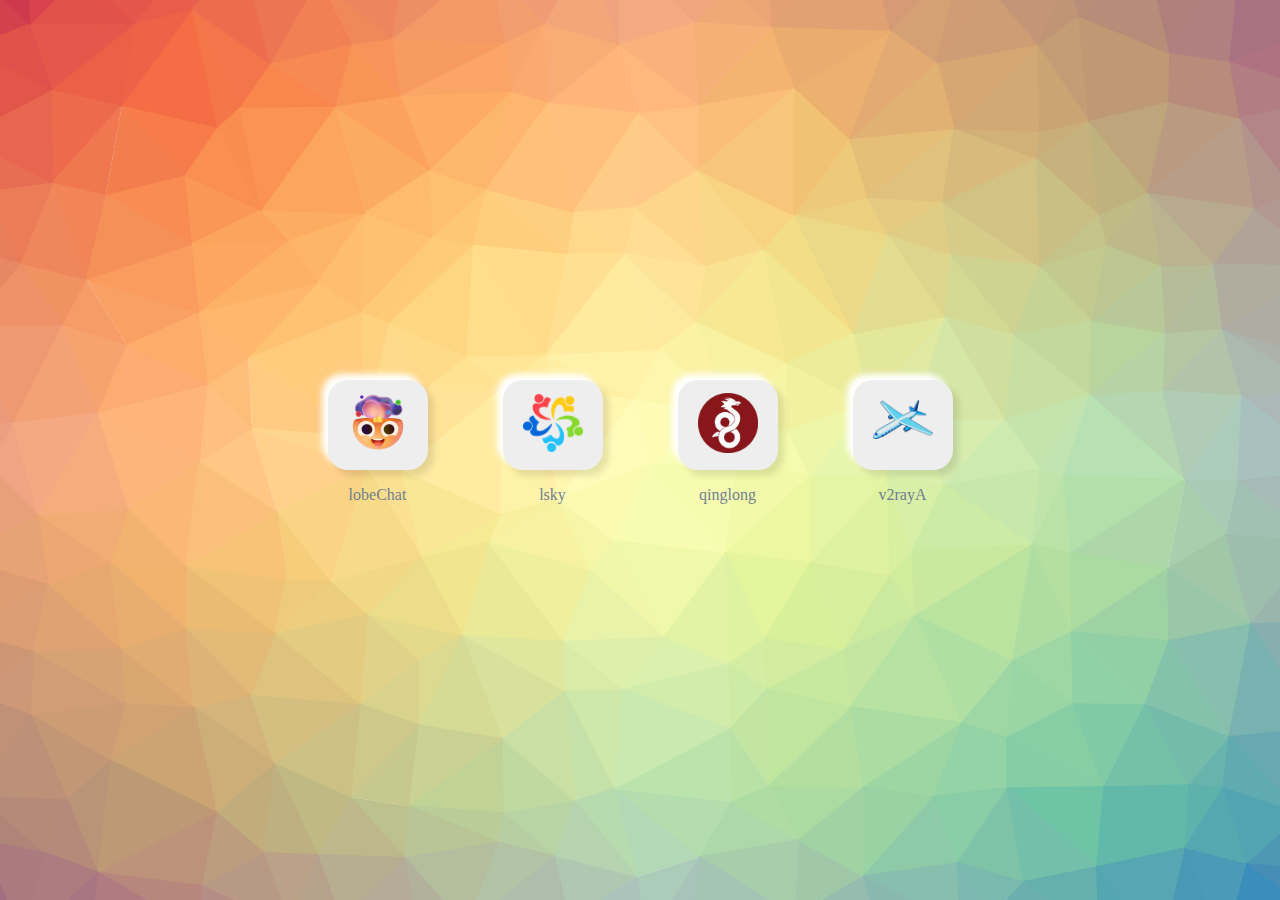
<file: index.html>
<!DOCTYPE html>
<html xmlns="http://www.w3.org/1999/xhtml" lang="">
	<head>
		<title>Loading...</title>

		<meta name="viewport" content="width=device-width, initial-scale=1, user-scalable=no">
		<link rel="stylesheet" type="text/css" href="common/css/main.css" />
		<link rel="shortcut icon" type="image/x-icon" href="favicon.ico" />
	</head>

	<body id="homepage">

		<div class="container" id="Clist">
			
		</div>

		<script src="common/js/trianglify.min.js"></script>
		<script>
			var request = new XMLHttpRequest();
			request.overrideMimeType("application/json");
			request.open("GET", 'config.json');
			request.onload = function () {
				if (request.status >= 200 && request.status < 400) {
					var config = JSON.parse(this.response);
					console.log(config);
					document.title = config.title;

					var itemlistHTML = '';
					var hostname = window.location.hostname
					for (var i = 0; i < config.items.length; i++) {
						var item = config.items[i];
						itemlistHTML += '<div class="box"><div class="img"><a href="http://'+hostname+':'+item.link+'" target="_blank"><img src="./common/icos/'+item.icon+'"/></a></div><p>'+item.alt+'</p></div>';
					}
					console.log(itemlistHTML);
					document.getElementById("Clist").innerHTML = itemlistHTML;
				} else {
					var error_text = "Error: "+request.status;
					console.error(error_text);
					document.title = error_text;
				}
			}
			request.send(null);

			function addTriangleTo(target) {
				var dimensions = target.getClientRects()[0];
				var pattern = Trianglify({
					width: dimensions.width,
					height: dimensions.height
				});

				target.style['background-image'] = 'url(' + pattern.png() + ')';
				target.style['background-size'] = 'cover';
				target.style['-webkit-background-size'] = 'cover';
				target.style['-moz-background-size'] = 'cover';
				target.style['-o-background-size'] = 'cover';
			}

			var resizeTimer;
			window.addEventListener("resize", function () {
				clearTimeout(resizeTimer);
				resizeTimer = setTimeout(function() {
					addTriangleTo(homepage);
				}, 400);
			})

			addTriangleTo(homepage);
		</script>
	</body>
</html>
</file>
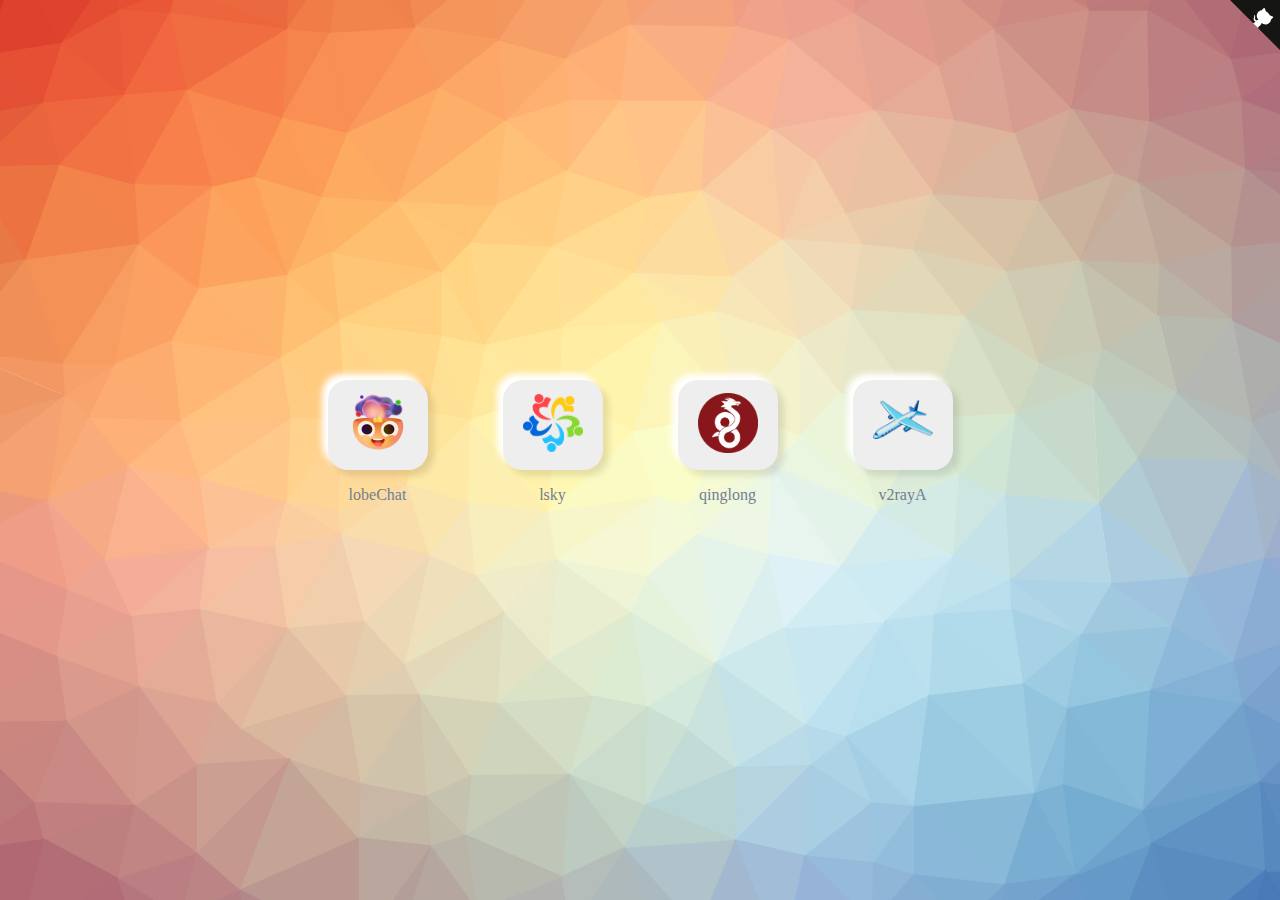
<file: html/index.html>
<!DOCTYPE html>
<html xmlns="http://www.w3.org/1999/xhtml" lang="">
	<head>
		<title>Loading...</title>

		<meta name="viewport" content="width=device-width, initial-scale=1, user-scalable=no">
		<link rel="stylesheet" type="text/css" href="css/main.css" />
		<link rel="shortcut icon" type="image/x-icon" href="favicon.ico" />
	</head>

	<body id="homepage">

		<a href="#" class="github-corner" aria-label="View source on GitHub" onclick="updateHost()"><svg width="50" height="50" viewBox="0 0 250 250" style="fill:#151513; color:#fff; position: absolute; top: 0; border: 0; right: 0;" aria-hidden="true"><path d="M0,0 L115,115 L130,115 L142,142 L250,250 L250,0 Z"></path><path d="M128.3,109.0 C113.8,99.7 119.0,89.6 119.0,89.6 C122.0,82.7 120.5,78.6 120.5,78.6 C119.2,72.0 123.4,76.3 123.4,76.3 C127.3,80.9 125.5,87.3 125.5,87.3 C122.9,97.6 130.6,101.9 134.4,103.2" fill="currentColor" style="transform-origin: 130px 106px;" class="octo-arm"></path><path d="M115.0,115.0 C114.9,115.1 118.7,116.5 119.8,115.4 L133.7,101.6 C136.9,99.2 139.9,98.4 142.2,98.6 C133.8,88.0 127.5,74.4 143.8,58.0 C148.5,53.4 154.0,51.2 159.7,51.0 C160.3,49.4 163.2,43.6 171.4,40.1 C171.4,40.1 176.1,42.5 178.8,56.2 C183.1,58.6 187.2,61.8 190.9,65.4 C194.5,69.0 197.7,73.2 200.1,77.6 C213.8,80.2 216.3,84.9 216.3,84.9 C212.7,93.1 206.9,96.0 205.4,96.6 C205.1,102.4 203.0,107.8 198.3,112.5 C181.9,128.9 168.3,122.5 157.7,114.1 C157.9,116.9 156.7,120.9 152.7,124.9 L141.0,136.5 C139.8,137.7 141.6,141.9 141.8,141.8 Z" fill="currentColor" class="octo-body"></path></svg></a><style>.github-corner:hover .octo-arm{animation:octocat-wave 560ms ease-in-out}@keyframes octocat-wave{0%,100%{transform:rotate(0)}20%,60%{transform:rotate(-25deg)}40%,80%{transform:rotate(10deg)}}@media (max-width:500px){.github-corner:hover .octo-arm{animation:none}.github-corner .octo-arm{animation:octocat-wave 560ms ease-in-out}}</style>

		<div class="container" id="Clist"></div>
		<input type="hidden" id="hostname" value="localhost"/>

		<script src="js/trianglify.min.js"></script>
		<script>
			var local = window.location.hostname
			document.getElementById("hostname").value = local;
			var request = new XMLHttpRequest();
			request.overrideMimeType("application/json");
			request.open("GET", '../config.json');
			request.onload = function () {
				if (request.status >= 200 && request.status < 400) {
					var config = JSON.parse(this.response);
					console.log(config);
					document.title = config.title;
					var itemlistHTML = '';
					for (var i = 0; i < config.items.length; i++) {
						var item = config.items[i];
						itemlistHTML += '<div class="box"><div class="img"><span onclick="openV('+item.port+')"><img src="icos/'+item.icon+'"/></span></div><p>'+item.alt+'</p></div>';
					}
					console.log(itemlistHTML);
					document.getElementById("Clist").innerHTML = itemlistHTML;
				} else {
					var error_text = "Error: "+request.status;
					console.error(error_text);
					document.title = error_text;
				}
			}
			request.send(null);

			function addTriangleTo(target) {
				var dimensions = target.getClientRects()[0];
				var pattern = Trianglify({
					width: dimensions.width,
					height: dimensions.height
				});

				target.style['background-image'] = 'url(' + pattern.png() + ')';
				target.style['background-size'] = 'cover';
				target.style['-webkit-background-size'] = 'cover';
				target.style['-moz-background-size'] = 'cover';
				target.style['-o-background-size'] = 'cover';
			}

			function updateHost() {
				var newHost = prompt("Enter new hostname:");
                if (newHost) {
                    document.getElementById("hostname").value = newHost;
                } 
			}
			function openV(p) {
				var hostname = document.getElementById("hostname").value
				var url = "http://" + hostname + ":" + p;
				window.open(url, "_blank"); 
			}

			var resizeTimer;
			window.addEventListener("resize", function () {
				clearTimeout(resizeTimer);
				resizeTimer = setTimeout(function() {
					addTriangleTo(homepage);
				}, 400);
			})

			addTriangleTo(homepage);
		</script>
	</body>
</html>
</file>
<file: common/css/main.css>
html, body {
	height: 100%;
	width: 100%;
	margin: 0;
    padding: 0;
}

body{
    z-index: 1;
	background-position: center;
	background-attachment: fixed;
    width: 100%;
    height: 100vh;
    display: flex;
    justify-content: center;
    align-items: center;
    background-color: #efeeee;
}
.container{
    width: 700px;
    height: 600px;
    display: flex;
    justify-content: space-around;
    flex-wrap: wrap;
    align-items: center;
}
.container .box{
    display: flex;
    justify-content: space-around;
    flex-direction: column;
    align-items: center;
    align-content: center;
    width: 100px;
    height: 140px;
    margin: 20px;
}
.container .box .img{
    width: 100px;
    height: 100px;
    box-shadow: 6px 6px 6px rgba(0, 0, 0, 0.1),
    -6px -6px 6px rgba(255, 255, 255, 1);
    border-radius: 20px;
    display: flex;
    align-items: center;
    justify-content: center;
    background-color: #efeeee;
    transition: box-shadow .2s ease-out;
    position: relative;
}

.container .box .img  img{
    width: 60px;
    transition: width 0.2s ease-out;
}
.container .box p{
    color: slategrey;
}
.container .box .img:hover{
    box-shadow: 0px 0px 0px rgba(0, 0, 0, 0.2),
    0px 0px 0px rgba(255, 255, 255, 0.8),
    inset 18px 18px 30px rgba(0, 0, 0, 0.1),
    inset -18px -18px 30px rgba(255, 255, 255, 1);
    transition: box-shadow .2s ease-out;
}
.container .box .img:hover img{
    width: 58px;
    transition: width 0.2s ease-out;
}
</file>
<file: html/css/main.css>
html, body {
	height: 100%;
	width: 100%;
	margin: 0;
    padding: 0;
}

body{
    z-index: 1;
	background-position: center;
	background-attachment: fixed;
    width: 100%;
    height: 100vh;
    display: flex;
    justify-content: center;
    align-items: center;
    background-color: #efeeee;
}
.container{
    width: 700px;
    height: 600px;
    display: flex;
    justify-content: space-around;
    flex-wrap: wrap;
    align-items: center;
}
.container .box{
    display: flex;
    justify-content: space-around;
    flex-direction: column;
    align-items: center;
    align-content: center;
    width: 100px;
    height: 140px;
    margin: 20px;
}
.container .box .img{
    width: 100px;
    height: 100px;
    box-shadow: 6px 6px 6px rgba(0, 0, 0, 0.1),
    -6px -6px 6px rgba(255, 255, 255, 1);
    border-radius: 20px;
    display: flex;
    align-items: center;
    justify-content: center;
    background-color: #efeeee;
    transition: box-shadow .2s ease-out;
    position: relative;
}

.container .box .img  img{
    width: 60px;
    transition: width 0.2s ease-out;
}
.container .box p{
    color: slategrey;
}
.container .box .img:hover{
    box-shadow: 0px 0px 0px rgba(0, 0, 0, 0.2),
    0px 0px 0px rgba(255, 255, 255, 0.8),
    inset 18px 18px 30px rgba(0, 0, 0, 0.1),
    inset -18px -18px 30px rgba(255, 255, 255, 1);
    transition: box-shadow .2s ease-out;
}
.container .box .img:hover img{
    width: 58px;
    transition: width 0.2s ease-out;
}
</file>
